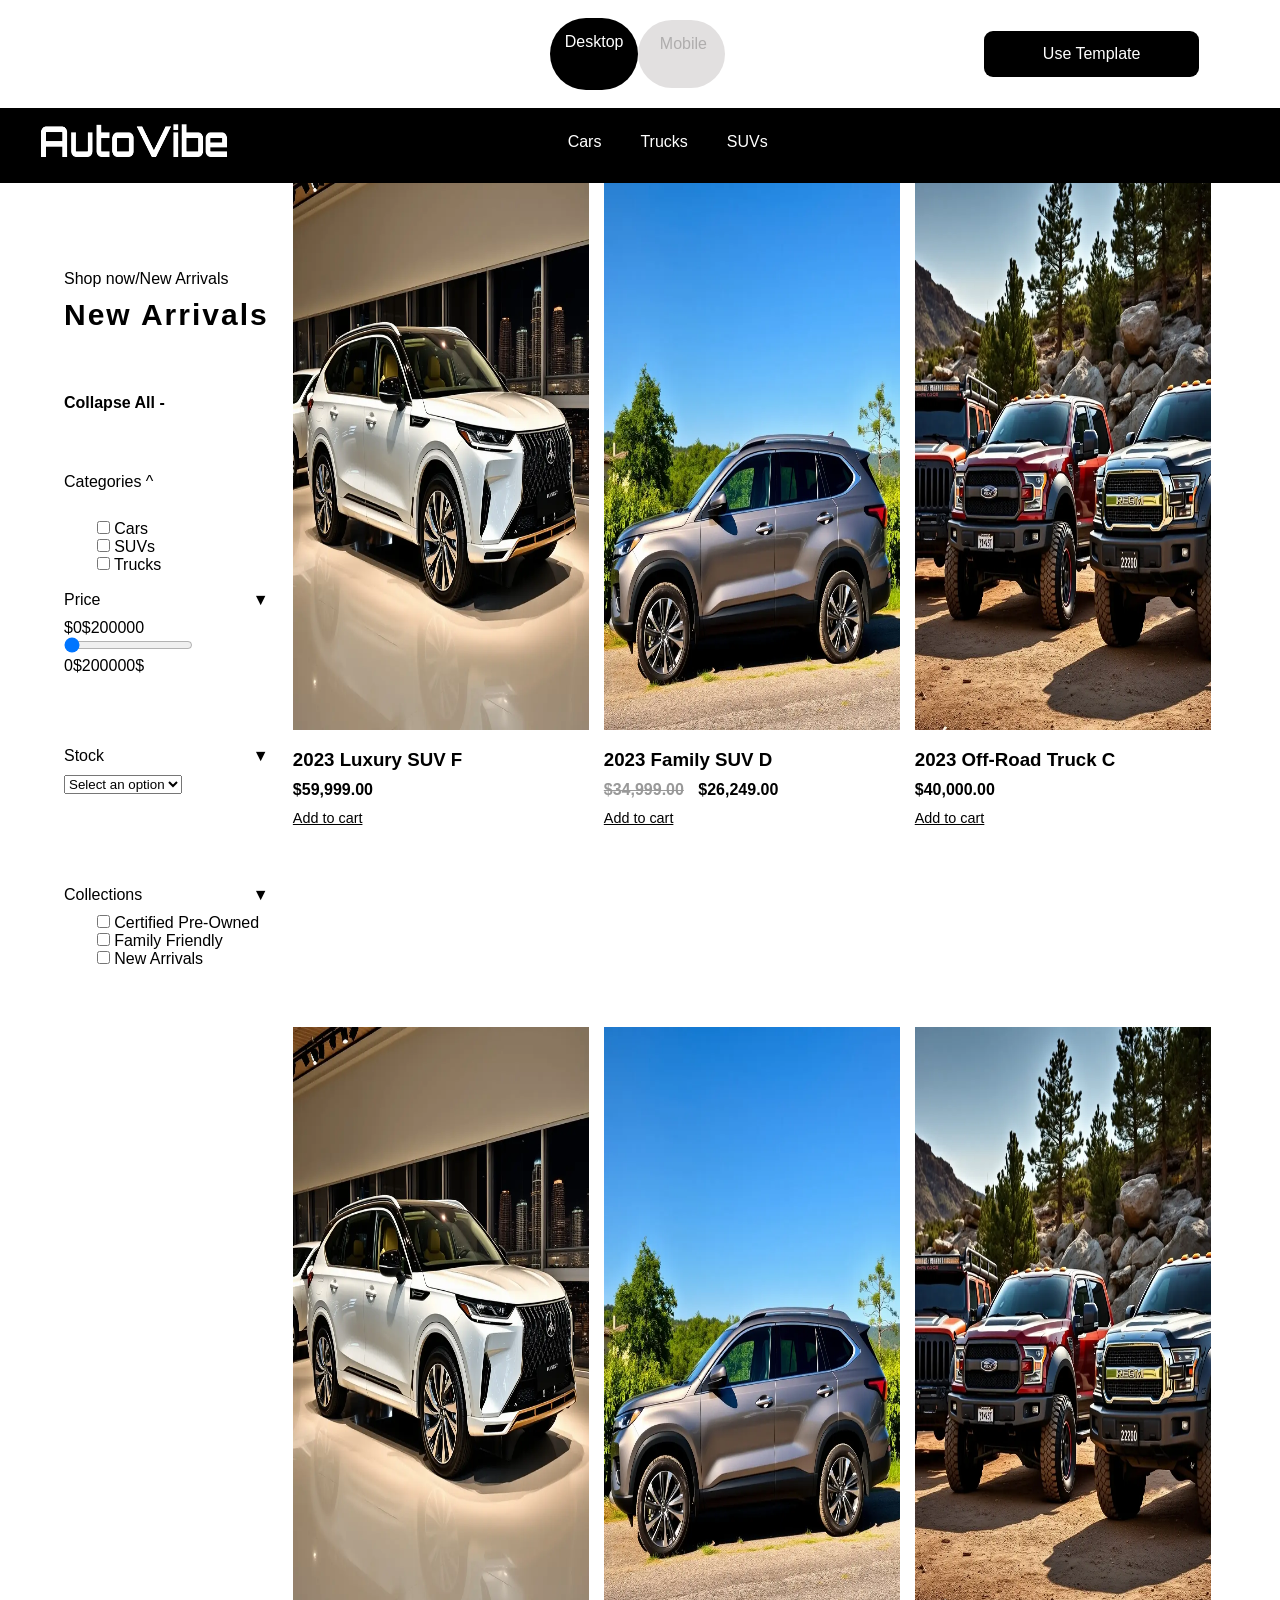
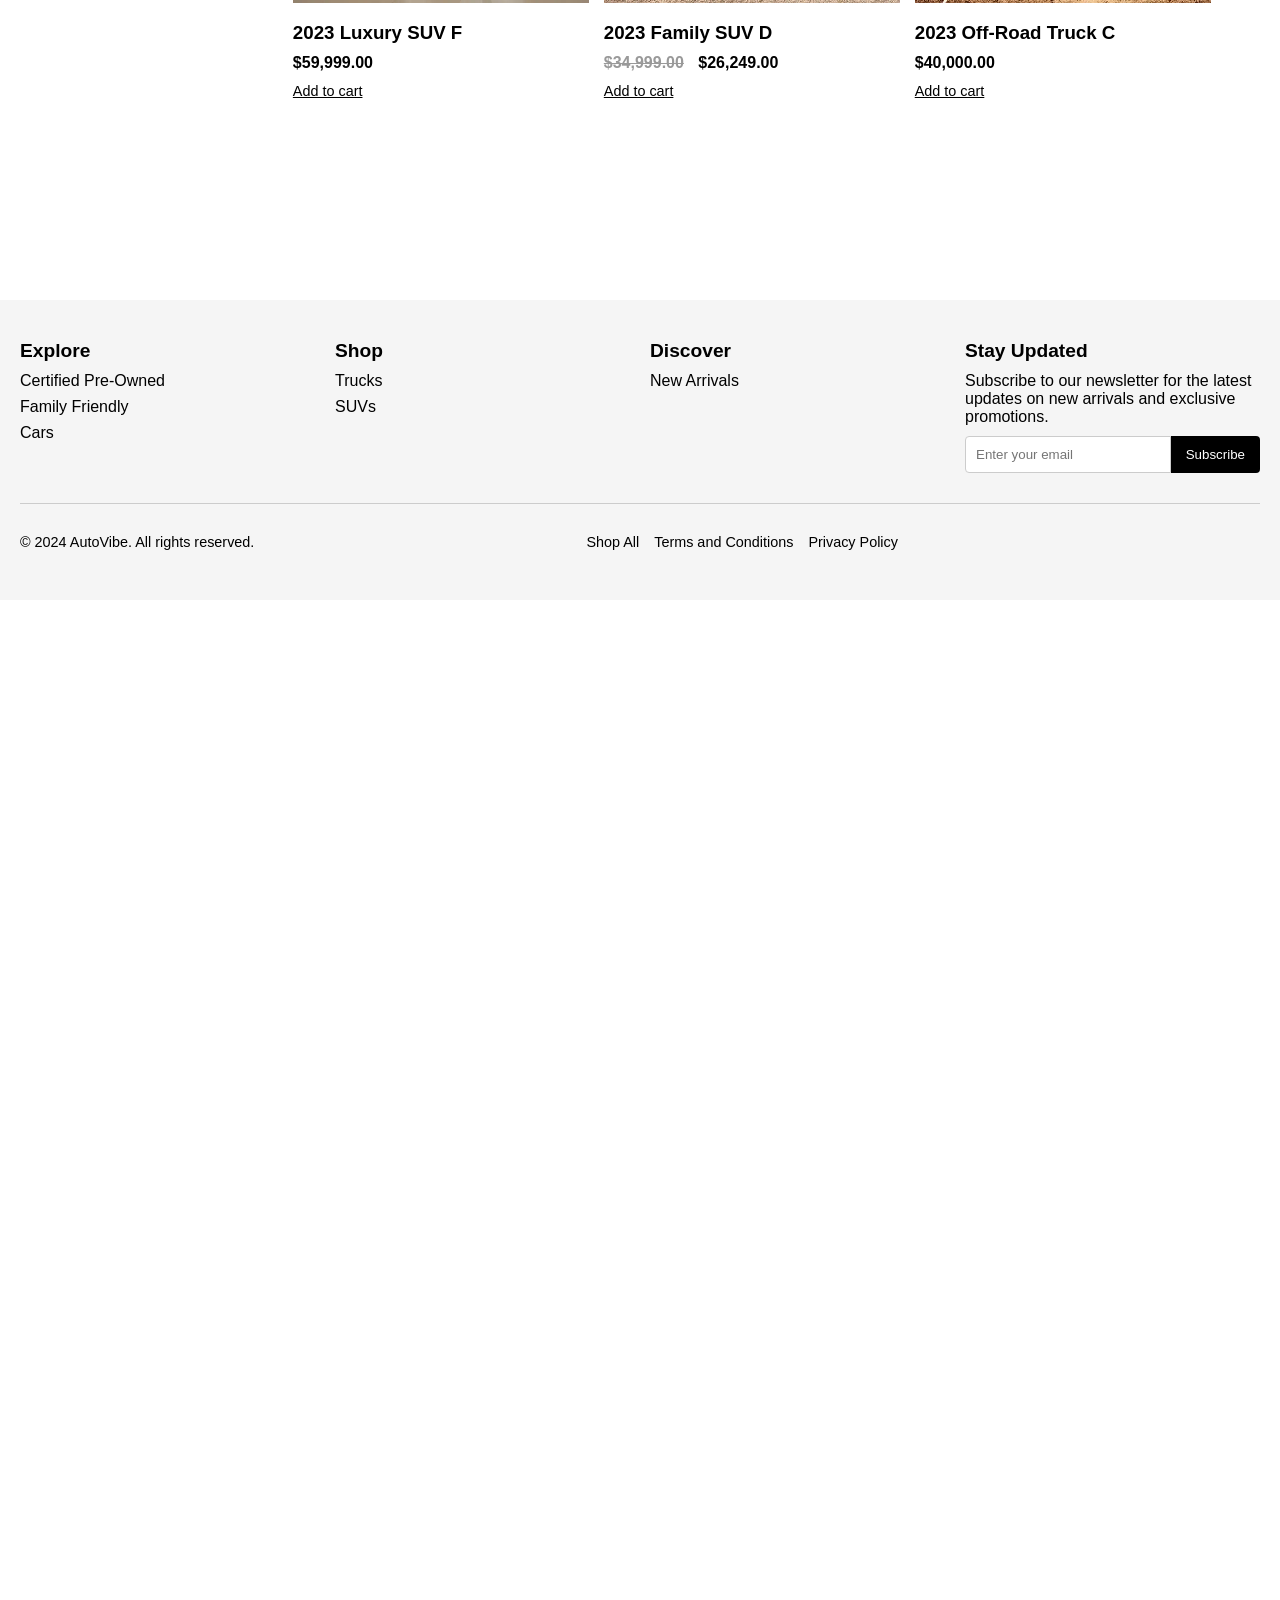
<file: BuyNow.html>
<!DOCTYPE html>
<html lang="en">
<head>
    <meta charset="UTF-8">
    <meta name="viewport" content="width=device-width, initial-scale=1.0">
    <title>Buy Now !</title>
    <link rel="stylesheet" href="styles.css">
</head>
<body>
    <div id="stay"><img src="Images/logo.svg" alt="logo"  id="pic"></div> 
    <div class="header1">
   
        <div class="desktop">Desktop</div>
      <div class="mobile">Mobile</div>
    <div class="header3">
      <p>Use Template</p>
    </div> 
    </div>

    <div class="navbar" id="stay">
        <img src="Images/logo_4sHit9ht.webp" alt="" id="logo1">
        <nav>
          <a href="cars.html" id="link1">Cars</a>
          <a href="Trucks.html" id="link1">Trucks</a>
          <a href="SUVs.html" id="link1">SUVs</a>
    
        </nav>
       </div>
      <div class="sidenav">
        <p>Shop now/New Arrivals</p>
        <h2>New Arrivals</h2>
        <h4>Collapse All -</h4>
        <p id="check">Categories ^</p>
        <div class="checkboxes">
          <label class="cl"><input type="checkbox" /> Cars</label><br />
          <label><input type="checkbox"  /> SUVs</label><br />
          <label><input type="checkbox"  /> Trucks</label>
        </div>
        <div class="filter-group">
          <div class="filter-title">Price <span class="arrow">&#x25BC;</span></div>
          <div class="price-range">
            <div class="range-labels">
              <span>$0</span><span>$200000</span>
            </div>
            <input type="range" min="0" max="200000" value="0">
            
            <div class="range-values">
              <span>0$</span><span>200000$</span>
            </div>
          </div>
          <div class="filter-group">
            <div class="filter-title">Stock <span class="arrow">&#x25BC;</span></div>
            <select class="dropdown">
              <option>Select an option</option>
              <option>In Stock</option>
              <option>Out of Stock</option>
            </select>
          </div>
          <div class="filter-group">
            <div class="filter-title">Collections <span class="arrow">&#x25BC;</span></div>
            <div class="checkboxes">
              <label><input type="checkbox" /> Certified Pre-Owned</label><br />
              <label><input type="checkbox" /> Family Friendly</label><br />
              <label><input type="checkbox" /> New Arrivals</label>
            </div>
          </div>
        </div>
          <!-- Add price filters here -->
        </div>
      </div>
    </div>
      </div>
      </div>


       </div>
       <div class="mainstuff">
        <div class="collections-grid">
          <div class="collection-card">
            <img src="Images\tenweb_media_IEe6ara9.webp" alt="Luxury SUV">
            <h3>2023 Luxury SUV F</h3>
            <p class="price">$59,999.00</p>
            <a href="#" class="add-to-cart">Add to cart</a>
          </div>
    
          <div class="collection-card">
            <div class="sale-badge">Sale!</div>
            <img src="Images\tenweb_media_R40Prck6.webp" alt="Family SUV">
            <h3>2023 Family SUV D</h3>
            <p class="price"><span class="old-price">$34,999.00</span> $26,249.00</p>
            <a href="#" class="add-to-cart">Add to cart</a>
          </div>
    
          <div class="collection-card">
            <img src="Images\tenweb_media_G83FBlWl.webp" alt="Off-Road Truck">
            <h3>2023 Off-Road Truck C</h3>
            <p class="price">$40,000.00</p>
            <a href="#" class="add-to-cart">Add to cart</a>
          </div>
        </div>
        <div class="collections-grid">
          <div class="collection-card">
            <img src="Images\tenweb_media_IEe6ara9.webp" alt="Luxury SUV">
            <h3>2023 Luxury SUV F</h3>
            <p class="price">$59,999.00</p>
            <a href="#" class="add-to-cart">Add to cart</a>
          </div>
    
          <div class="collection-card">
            <div class="sale-badge">Sale!</div>
            <img src="Images\tenweb_media_R40Prck6.webp" alt="Family SUV">
            <h3>2023 Family SUV D</h3>
            <p class="price"><span class="old-price">$34,999.00</span> $26,249.00</p>
            <a href="#" class="add-to-cart">Add to cart</a>
          </div>
    
          <div class="collection-card">
            <img src="Images\tenweb_media_G83FBlWl.webp" alt="Off-Road Truck">
            <h3>2023 Off-Road Truck C</h3>
            <p class="price">$40,000.00</p>
            <a href="#" class="add-to-cart">Add to cart</a>
          </div>
        </div>
       </div>
       <div class="footer">

        <div class="footer-content">
          <div class="footer-section">
            <h4>Explore</h4>
            <ul>
              <li><a href="#">Certified Pre-Owned</a></li>
              <li><a href="#">Family Friendly</a></li>
              <li><a href="#">Cars</a></li>
            </ul>
          </div>
  
          <div class="footer-section">
            <h4>Shop</h4>
            <ul>
              <li><a href="#">Trucks</a></li>
              <li><a href="#">SUVs</a></li>
            </ul>
          </div>
  
          <div class="footer-section">
            <h4>Discover</h4>
            <ul>
              <li><a href="#">New Arrivals</a></li>
            </ul>
          </div>
  
          <div class="footer-section">
            <h4>Stay Updated</h4>
            <p>Subscribe to our newsletter for the latest updates on new arrivals and exclusive promotions.</p>
            <form class="subscribe-form">
              <input type="email" placeholder="Enter your email">
              <button type="submit">Subscribe</button>
            </form>
          </div>
        </div>
  
        <hr>
  
        <div class="footer-bottom">
          <p>© 2024 AutoVibe. All rights reserved.</p>
          <div class="footer-links">
            <a href="#">Shop All</a>
            <a href="#">Terms and Conditions</a>
            <a href="#">Privacy Policy</a>
          </div>
          <div class="footer-socials">
            <a href="#"></a>
            <a href="#"></a>
            <a href="#"></a>
          </div>
  
        </div>
  
  
      </div>
</body>
</html>
</file>
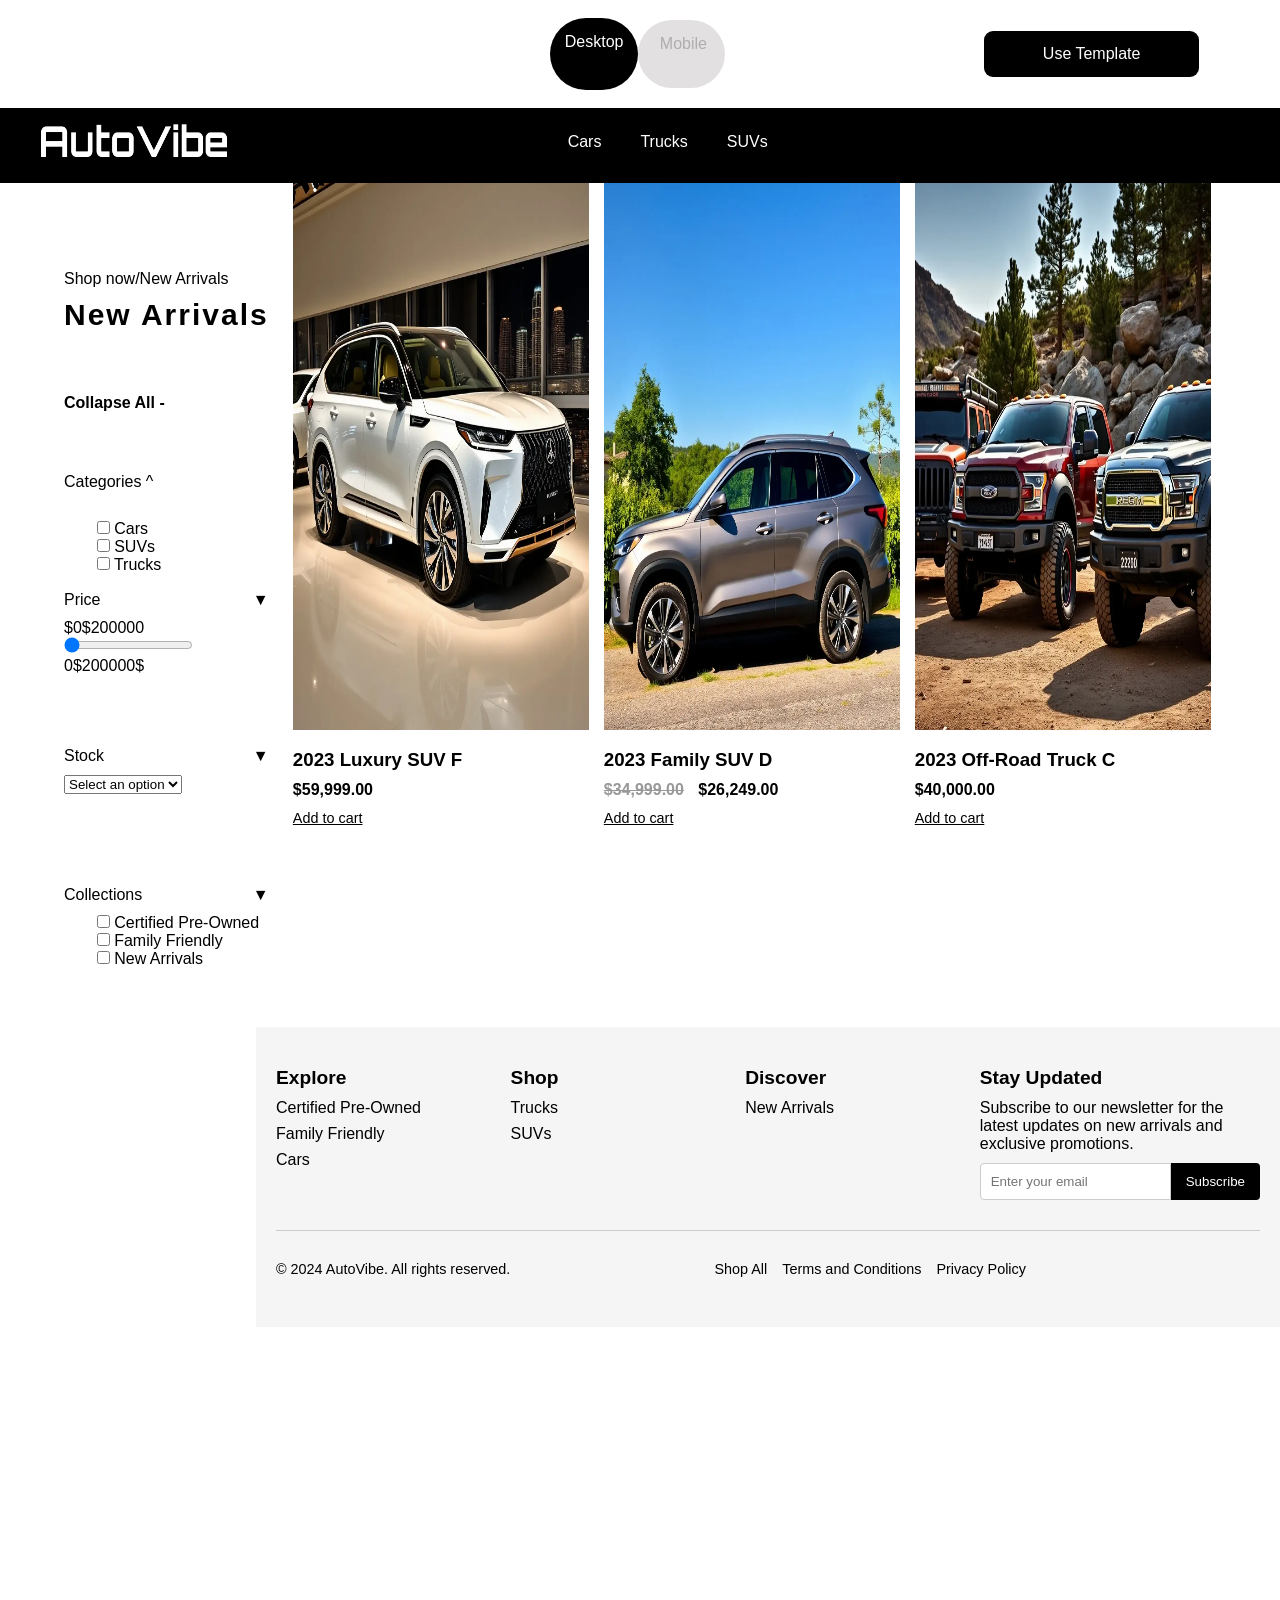
<file: cars.html>
<!DOCTYPE html>
<html lang="en">
<head>
    <meta charset="UTF-8">
    <meta name="viewport" content="width=device-width, initial-scale=1.0">
    <title>Cars</title>
    <link rel="stylesheet" href="styles.css">
</head>
<body>
    
        <div id="stay"><img src="Images/logo.svg" alt="logo"  id="pic"></div> 
    <div class="header1">
   
        <div class="desktop">Desktop</div>
      <div class="mobile">Mobile</div>
    <div class="header3">
      <p>Use Template</p>
    </div> 
    </div>

    <div class="navbar" id="stay">
        <img src="Images/logo_4sHit9ht.webp" alt="" id="logo1">
        <nav>
          <a href="cars.html" id="link1">Cars</a>
          <a href="Trucks.html" id="link1">Trucks</a>
          <a href="SUVs.html" id="link1">SUVs</a>
    
        </nav>
       </div>
       <div class="sidenav">
        <p>Shop now/New Arrivals</p>
        <h2>New Arrivals</h2>
        <h4>Collapse All -</h4>
        <p id="check">Categories ^</p>
        <div class="checkboxes">
          <label class="cl"><input type="checkbox" /> Cars</label><br />
          <label><input type="checkbox"  /> SUVs</label><br />
          <label><input type="checkbox"  /> Trucks</label>
        </div>
        <div class="filter-group">
          <div class="filter-title">Price <span class="arrow">&#x25BC;</span></div>
          <div class="price-range">
            <div class="range-labels">
              <span>$0</span><span>$200000</span>
            </div>
            <input type="range" min="0" max="200000" value="0">
            
            <div class="range-values">
              <span>0$</span><span>200000$</span>
            </div>
          </div>
          <div class="filter-group">
            <div class="filter-title">Stock <span class="arrow">&#x25BC;</span></div>
            <select class="dropdown">
              <option>Select an option</option>
              <option>In Stock</option>
              <option>Out of Stock</option>
            </select>
          </div>
          <div class="filter-group">
            <div class="filter-title">Collections <span class="arrow">&#x25BC;</span></div>
            <div class="checkboxes">
              <label><input type="checkbox" /> Certified Pre-Owned</label><br />
              <label><input type="checkbox" /> Family Friendly</label><br />
              <label><input type="checkbox" /> New Arrivals</label>
            </div>
          </div>
        </div>
          <!-- Add price filters here -->
        </div>
      </div>
    </div>
       <div class="mainstuff">
        <div class="collections-grid">
          <div class="collection-card">
            <img src="Images\tenweb_media_IEe6ara9.webp" alt="Luxury SUV">
            <h3>2023 Luxury SUV F</h3>
            <p class="price">$59,999.00</p>
            <a href="#" class="add-to-cart">Add to cart</a>
          </div>
    
          <div class="collection-card">
            <div class="sale-badge">Sale!</div>
            <img src="Images\tenweb_media_R40Prck6.webp" alt="Family SUV">
            <h3>2023 Family SUV D</h3>
            <p class="price"><span class="old-price">$34,999.00</span> $26,249.00</p>
            <a href="#" class="add-to-cart">Add to cart</a>
          </div>
    
          <div class="collection-card">
            <img src="Images\tenweb_media_G83FBlWl.webp" alt="Off-Road Truck">
            <h3>2023 Off-Road Truck C</h3>
            <p class="price">$40,000.00</p>
            <a href="#" class="add-to-cart">Add to cart</a>
          </div>
        </div>
        
       <div class="footer">

        <div class="footer-content">
          <div class="footer-section">
            <h4>Explore</h4>
            <ul>
              <li><a href="#">Certified Pre-Owned</a></li>
              <li><a href="#">Family Friendly</a></li>
              <li><a href="#">Cars</a></li>
            </ul>
          </div>
  
          <div class="footer-section">
            <h4>Shop</h4>
            <ul>
              <li><a href="#">Trucks</a></li>
              <li><a href="#">SUVs</a></li>
            </ul>
          </div>
  
          <div class="footer-section">
            <h4>Discover</h4>
            <ul>
              <li><a href="#">New Arrivals</a></li>
            </ul>
          </div>
  
          <div class="footer-section">
            <h4>Stay Updated</h4>
            <p>Subscribe to our newsletter for the latest updates on new arrivals and exclusive promotions.</p>
            <form class="subscribe-form">
              <input type="email" placeholder="Enter your email">
              <button type="submit">Subscribe</button>
            </form>
          </div>
        </div>
  
        <hr>
  
        <div class="footer-bottom">
          <p>© 2024 AutoVibe. All rights reserved.</p>
          <div class="footer-links">
            <a href="#">Shop All</a>
            <a href="#">Terms and Conditions</a>
            <a href="#">Privacy Policy</a>
          </div>
          <div class="footer-socials">
            <a href="#"></a>
            <a href="#"></a>
            <a href="#"></a>
          </div>
  
        </div>
  
  
      </div>
    </div>
</body>
</html>
</file>
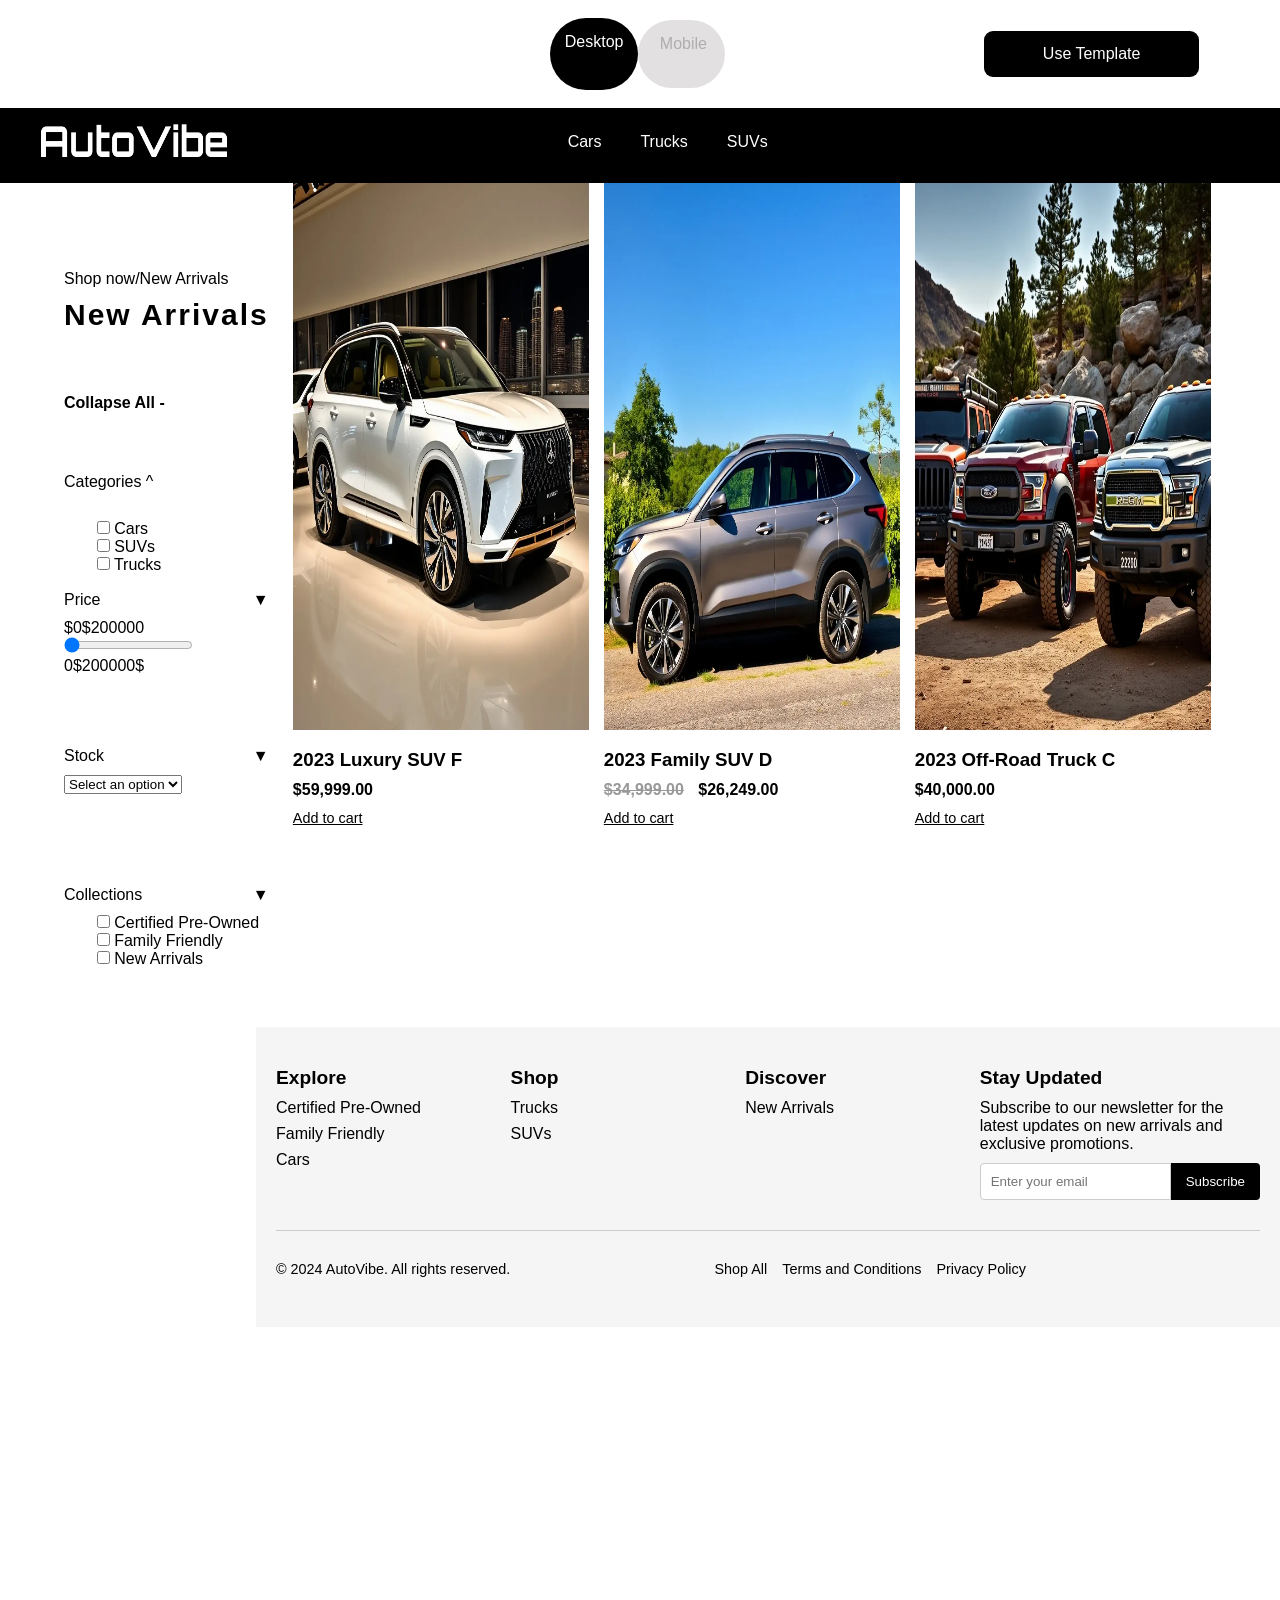
<file: SUVs.html>
<!DOCTYPE html>
<html lang="en">
<head>
    <meta charset="UTF-8">
    <meta name="viewport" content="width=device-width, initial-scale=1.0">
    <title>SUVs</title>
    <link rel="stylesheet" href="styles.css">
</head>
<body>
    <div id="stay"><img src="Images/logo.svg" alt="logo"  id="pic"></div> 
    <div class="header1">
   
        <div class="desktop">Desktop</div>
      <div class="mobile">Mobile</div>
    <div class="header3">
      <p>Use Template</p>
    </div> 
    </div>

    <div class="navbar" id="stay">
        <img src="Images/logo_4sHit9ht.webp" alt="" id="logo1">
        <nav>
          <a href="cars.html" id="link1">Cars</a>
          <a href="Trucks.html" id="link1">Trucks</a>
          <a href="SUVs.html" id="link1">SUVs</a>
    
        </nav>
       </div>
       <div class="sidenav">
        <p>Shop now/New Arrivals</p>
        <h2>New Arrivals</h2>
        <h4>Collapse All -</h4>
        <p id="check">Categories ^</p>
        <div class="checkboxes">
          <label class="cl"><input type="checkbox" /> Cars</label><br />
          <label><input type="checkbox"  /> SUVs</label><br />
          <label><input type="checkbox"  /> Trucks</label>
        </div>
        <div class="filter-group">
          <div class="filter-title">Price <span class="arrow">&#x25BC;</span></div>
          <div class="price-range">
            <div class="range-labels">
              <span>$0</span><span>$200000</span>
            </div>
            <input type="range" min="0" max="200000" value="0">
            
            <div class="range-values">
              <span>0$</span><span>200000$</span>
            </div>
          </div>
          <div class="filter-group">
            <div class="filter-title">Stock <span class="arrow">&#x25BC;</span></div>
            <select class="dropdown">
              <option>Select an option</option>
              <option>In Stock</option>
              <option>Out of Stock</option>
            </select>
          </div>
          <div class="filter-group">
            <div class="filter-title">Collections <span class="arrow">&#x25BC;</span></div>
            <div class="checkboxes">
              <label><input type="checkbox" /> Certified Pre-Owned</label><br />
              <label><input type="checkbox" /> Family Friendly</label><br />
              <label><input type="checkbox" /> New Arrivals</label>
            </div>
          </div>
        </div>
          <!-- Add price filters here -->
        </div>
      </div>
    </div>
       <div class="mainstuff">
        <div class="collections-grid">
          <div class="collection-card">
            <img src="Images\tenweb_media_IEe6ara9.webp" alt="Luxury SUV">
            <h3>2023 Luxury SUV F</h3>
            <p class="price">$59,999.00</p>
            <a href="#" class="add-to-cart">Add to cart</a>
          </div>
    
          <div class="collection-card">
            <div class="sale-badge">Sale!</div>
            <img src="Images\tenweb_media_R40Prck6.webp" alt="Family SUV">
            <h3>2023 Family SUV D</h3>
            <p class="price"><span class="old-price">$34,999.00</span> $26,249.00</p>
            <a href="#" class="add-to-cart">Add to cart</a>
          </div>
    
          <div class="collection-card">
            <img src="Images\tenweb_media_G83FBlWl.webp" alt="Off-Road Truck">
            <h3>2023 Off-Road Truck C</h3>
            <p class="price">$40,000.00</p>
            <a href="#" class="add-to-cart">Add to cart</a>
          </div>
        </div>
        
       <div class="footer">

        <div class="footer-content">
          <div class="footer-section">
            <h4>Explore</h4>
            <ul>
              <li><a href="#">Certified Pre-Owned</a></li>
              <li><a href="#">Family Friendly</a></li>
              <li><a href="#">Cars</a></li>
            </ul>
          </div>
  
          <div class="footer-section">
            <h4>Shop</h4>
            <ul>
              <li><a href="#">Trucks</a></li>
              <li><a href="#">SUVs</a></li>
            </ul>
          </div>
  
          <div class="footer-section">
            <h4>Discover</h4>
            <ul>
              <li><a href="#">New Arrivals</a></li>
            </ul>
          </div>
  
          <div class="footer-section">
            <h4>Stay Updated</h4>
            <p>Subscribe to our newsletter for the latest updates on new arrivals and exclusive promotions.</p>
            <form class="subscribe-form">
              <input type="email" placeholder="Enter your email">
              <button type="submit">Subscribe</button>
            </form>
          </div>
        </div>
  
        <hr>
  
        <div class="footer-bottom">
          <p>© 2024 AutoVibe. All rights reserved.</p>
          <div class="footer-links">
            <a href="#">Shop All</a>
            <a href="#">Terms and Conditions</a>
            <a href="#">Privacy Policy</a>
          </div>
          <div class="footer-socials">
            <a href="#"></a>
            <a href="#"></a>
            <a href="#"></a>
          </div>
  
        </div>
  
  
      </div>
</body>
</html>
</file>
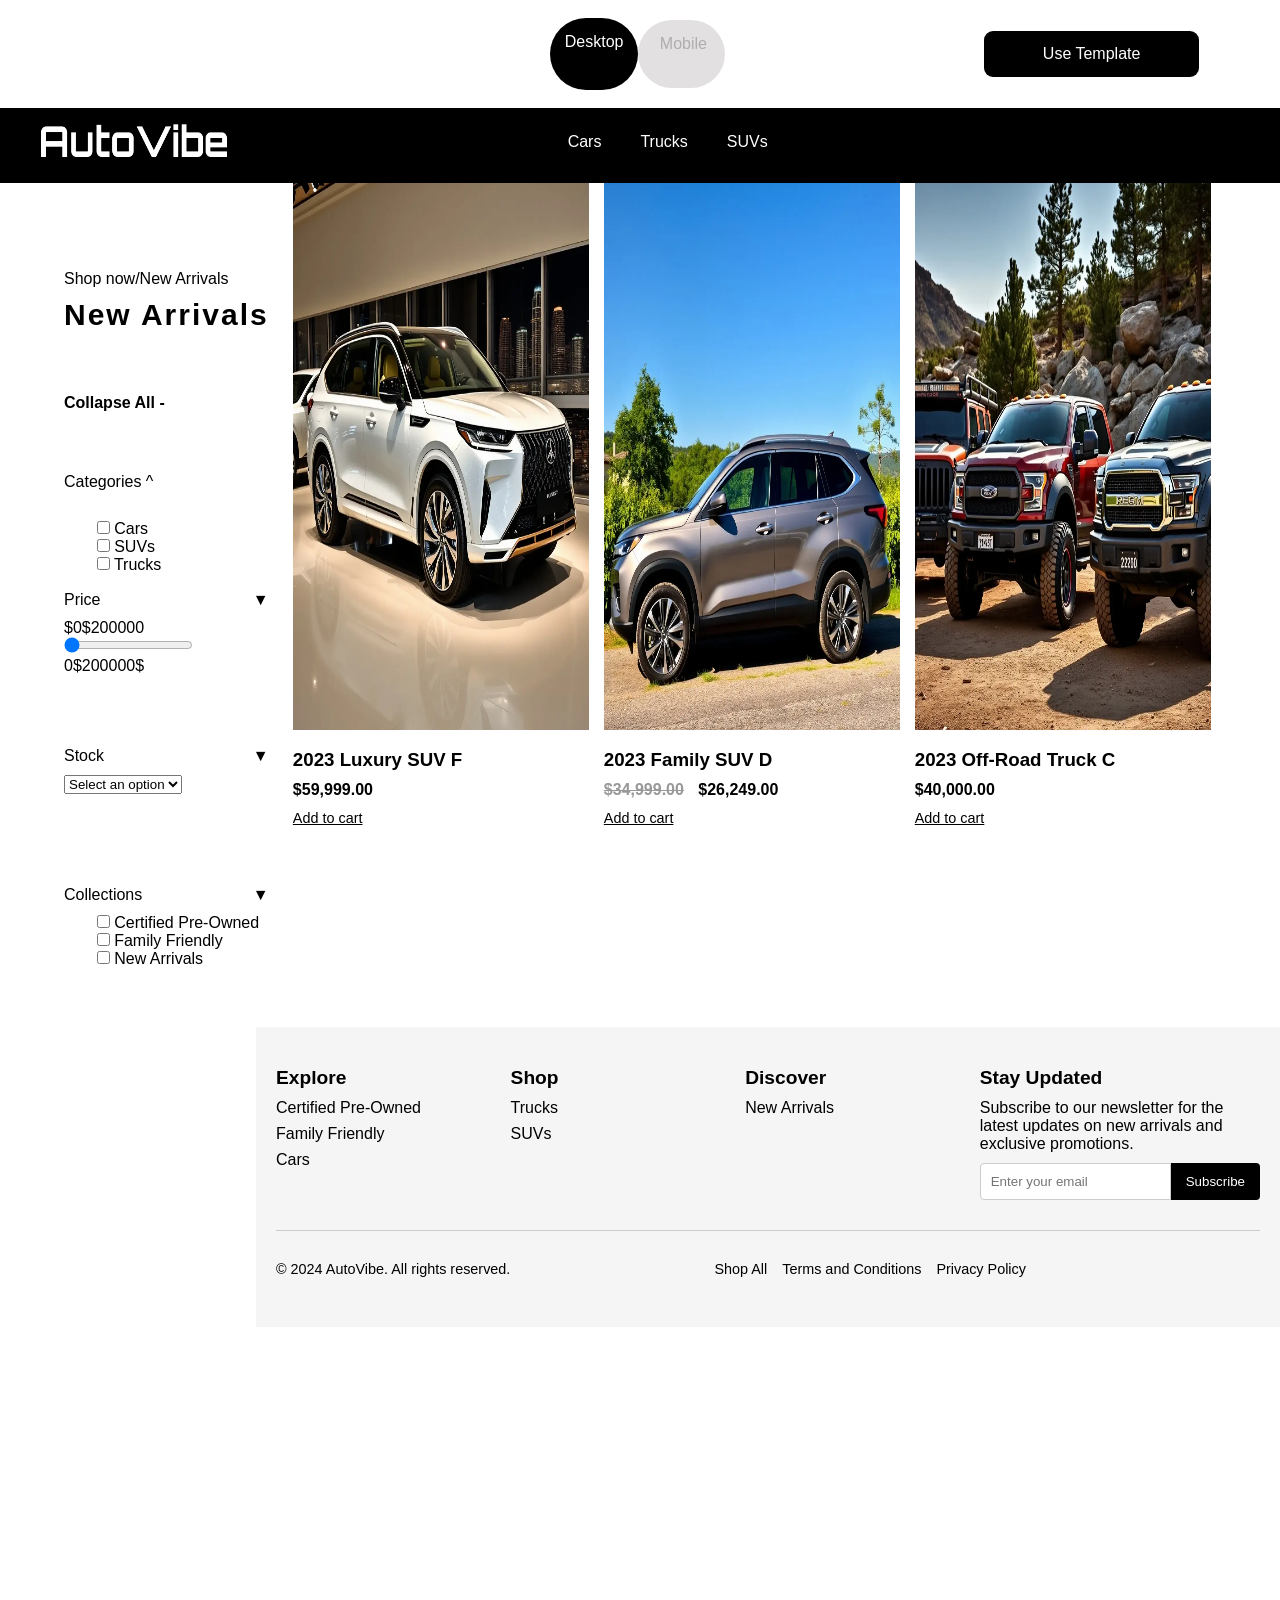
<file: Trucks.html>
<!DOCTYPE html>
<html lang="en">
<head>
    <meta charset="UTF-8">
    <meta name="viewport" content="width=device-width, initial-scale=1.0">
    <title>Trucks</title>
    <link rel="stylesheet" href="styles.css">
</head>
<body>
    <div id="stay"><img src="Images/logo.svg" alt="logo"  id="pic"></div> 
    <div class="header1">
   
        <div class="desktop">Desktop</div>
      <div class="mobile">Mobile</div>
    <div class="header3">
      <p>Use Template</p>
    </div> 
    </div>

    <div class="navbar" id="stay">
        <img src="Images/logo_4sHit9ht.webp" alt="" id="logo1">
        <nav>
          <a href="cars.html" id="link1">Cars</a>
          <a href="Trucks.html" id="link1">Trucks</a>
          <a href="SUVs.html" id="link1">SUVs</a>
    
        </nav>
       </div>
       <div class="sidenav">
        <p>Shop now/New Arrivals</p>
        <h2>New Arrivals</h2>
        <h4>Collapse All -</h4>
        <p id="check">Categories ^</p>
        <div class="checkboxes">
          <label class="cl"><input type="checkbox" /> Cars</label><br />
          <label><input type="checkbox"  /> SUVs</label><br />
          <label><input type="checkbox"  /> Trucks</label>
        </div>
        <div class="filter-group">
          <div class="filter-title">Price <span class="arrow">&#x25BC;</span></div>
          <div class="price-range">
            <div class="range-labels">
              <span>$0</span><span>$200000</span>
            </div>
            <input type="range" min="0" max="200000" value="0">
            
            <div class="range-values">
              <span>0$</span><span>200000$</span>
            </div>
          </div>
          <div class="filter-group">
            <div class="filter-title">Stock <span class="arrow">&#x25BC;</span></div>
            <select class="dropdown">
              <option>Select an option</option>
              <option>In Stock</option>
              <option>Out of Stock</option>
            </select>
          </div>
          <div class="filter-group">
            <div class="filter-title">Collections <span class="arrow">&#x25BC;</span></div>
            <div class="checkboxes">
              <label><input type="checkbox" /> Certified Pre-Owned</label><br />
              <label><input type="checkbox" /> Family Friendly</label><br />
              <label><input type="checkbox" /> New Arrivals</label>
            </div>
          </div>
        </div>
          <!-- Add price filters here -->
        </div>
      </div>
    </div>
       <div class="mainstuff">
        <div class="collections-grid">
          <div class="collection-card">
            <img src="Images\tenweb_media_IEe6ara9.webp" alt="Luxury SUV">
            <h3>2023 Luxury SUV F</h3>
            <p class="price">$59,999.00</p>
            <a href="#" class="add-to-cart">Add to cart</a>
          </div>
    
          <div class="collection-card">
            <div class="sale-badge">Sale!</div>
            <img src="Images\tenweb_media_R40Prck6.webp" alt="Family SUV">
            <h3>2023 Family SUV D</h3>
            <p class="price"><span class="old-price">$34,999.00</span> $26,249.00</p>
            <a href="#" class="add-to-cart">Add to cart</a>
          </div>
    
          <div class="collection-card">
            <img src="Images\tenweb_media_G83FBlWl.webp" alt="Off-Road Truck">
            <h3>2023 Off-Road Truck C</h3>
            <p class="price">$40,000.00</p>
            <a href="#" class="add-to-cart">Add to cart</a>
          </div>
        </div>
      
       <div class="footer">

        <div class="footer-content">
          <div class="footer-section">
            <h4>Explore</h4>
            <ul>
              <li><a href="#">Certified Pre-Owned</a></li>
              <li><a href="#">Family Friendly</a></li>
              <li><a href="#">Cars</a></li>
            </ul>
          </div>
  
          <div class="footer-section">
            <h4>Shop</h4>
            <ul>
              <li><a href="#">Trucks</a></li>
              <li><a href="#">SUVs</a></li>
            </ul>
          </div>
  
          <div class="footer-section">
            <h4>Discover</h4>
            <ul>
              <li><a href="#">New Arrivals</a></li>
            </ul>
          </div>
  
          <div class="footer-section">
            <h4>Stay Updated</h4>
            <p>Subscribe to our newsletter for the latest updates on new arrivals and exclusive promotions.</p>
            <form class="subscribe-form">
              <input type="email" placeholder="Enter your email">
              <button type="submit">Subscribe</button>
            </form>
          </div>
        </div>
  
        <hr>
  
        <div class="footer-bottom">
          <p>© 2024 AutoVibe. All rights reserved.</p>
          <div class="footer-links">
            <a href="#">Shop All</a>
            <a href="#">Terms and Conditions</a>
            <a href="#">Privacy Policy</a>
          </div>
          <div class="footer-socials">
            <a href="#"></a>
            <a href="#"></a>
            <a href="#"></a>
          </div>
  
        </div>
  
  
      </div>
</body>
</html>
</file>
<file: styles.css>
* {
    margin: 0;
    padding: 0;
    box-sizing: border-box;
    
  }
  
  body {
    font-family: 'Poppins', sans-serif;
    height: 500vh;
    width: 100%;
  }
  .middle{
    width: 100%;
  }
  .header1{
    height: 12vh;
    width: 100%;
    background-color: white;
    display: flex;
    align-items: center;
    padding-left: 43%;
    position: fixed;
    z-index: 1000;
  }
  .header3{
    background-color: black;
    color: white;
    padding-left: 8%;
    padding-right: 8%;
    padding-top: 2%;
    padding-bottom: 1.9%;
    margin-left: 35.5%;
    border-radius: 9px;
  }
  #pic{
    z-index: 1000;
   width: 8.5vw;
   margin-top: 1.7%;
   margin-left: 6.8%;
   position: fixed;
  }
  .desktop{
      height:8vh;
      width: 12%;
      background-color: black;
      color: white;
      text-align: center;
      padding-top:2%;
       border-radius: 40px;
  }
  .mobile{
    height: 7.5vh;
    width: 12%;
    color: rgb(175, 173, 173);
    background-color: rgb(226, 224, 224);
    padding-top: 2%;
    padding-left: 3%;
    border-radius: 40px;
  }
  /* ===== HEADER ===== */
  .navbar{
    position: absolute;
    width: 100%;
    height: 75px;
    background-color: #000;
    top: 12%;
    z-index: 100;
    display: flex;
    position: fixed;
  }
  #pic1{
    width: 100%;
  }
#logo1{
  margin-top: 0.5%;
  margin-left: 3%;
  width: 15%;
  height: 70%;
}
nav {
 padding-top: 2%;
 padding-left: 25%;
 width: 70%;
}
#link1{
  text-decoration: none;
  color: white;
  padding: 3%;
}
.wording{
  position: absolute;
  z-index: 100;
  color: #f1f1f1;
  top: 15%;
  left: 3%;
}
.wording h1{
  font-size: 52px;
  margin-bottom: 5%;
}
.wording button{
  margin-top: 20%;
  width: 25%;
  height: 6vh;
}
  /* ===== CATEGORIES SECTION ===== */
  #picC{
    width: 100%;
    height: 90vh;
  }
  .mySwiper{
   padding-top: 4%;
    padding-bottom: 15%;
   
    
  }
  .btn{
    border: 2px solid #000;
  background-color: white;
  text-decoration: none;
  height: 8vh;
  
  color: #000;
  
  
  }
  #swipe{
    display: flex;
    justify-content: center;
    align-items: stretch;
    gap: 20px;
    padding: 50px;

  }
.categories {
  display: flex;
  gap: 20px;
  padding: 50px;
  
}
.catalogue1{
  text-align: center;
  margin-top: 5%;
  letter-spacing: 1.5px;
}

.catalogue__text {
  position: absolute;
}

.category-card {
 
  min-height: 400px;
  background-size: cover;
  
  border-radius: 8px;
  position: absolute;
  overflow: hidden;
  display: flex;
  align-items: center;
  justify-content: center;
}

.category-card .overlay {
  
  color: white;
  padding: 20px;
  text-align: center;
  border-radius: 8px;
  position: absolute;
}
#pic3{
  height: 80vh;
}
.category-card h2 {
  font-size: 2rem;
  margin-bottom: 30px;
}

.category-card .btn {
  background: #fff;
  color: #252424;
  padding: 10px 20px;
  text-decoration: none;
  
  border-radius: 5px;
  transition: background 0.3s ease;
}

.category-card .btn:hover {
  background: #f1f1f1;
  cursor: pointer;
}
.mySwiper2{
  height: 88vh;
  background-color: green;
  width: 100%;
}

 /* ===== COLLECTIONS SECTION ===== */
 .collections1 {
  height: 115vh;
  margin-bottom: 6%;
}


.collections-header h2 {
  font-size: 2.5rem;
  margin-bottom: 2%;
  margin-left: 3.6%;
}

.collections-header p {
  font-size: 1rem;
  color: #555;
  margin-left: 3.6%;
  margin-bottom: 5.5%;
}

.btn-outline {
  border: 2px solid #000;
  margin-top: -8%;
  text-decoration: none;
  padding-left: 3.5%;
  color: #000;
  position: absolute;
  margin-left: 87%;
}

.btn-outline:hover {
  background: #000;
  color: #fff;
  font-weight: lighter;
}

/* .collections1 button{
  padding-left: 9%;
} */

.collection-card {
  background: #fff;
  border-radius: 8px;
  width: 30%;
  height: 84vh;
  
}
.sides{
  
  width: 100%;
 
}
.collection-card img {
  width: 100%;
  height: 64vh;
}

.collection-card h3 {
  margin: 15px 0 10px;
}
.collection-card:hover{
  border: 1.9px solid black;
}

.price {
  font-weight: bold;
  margin-bottom: 10px;
}
.collections-grid{
  display: flex;
  height: 97vh;
  gap: 1.5%;
  margin-left: 3.6%;
}
.old-price {
  text-decoration: line-through;
  color: #999;
  margin-right: 10px;
}

.add-to-cart {
  color: #000;
  text-decoration: underline;
  font-size: 0.9rem;
}

.sale-badge {
  
  top: 10px;
  left: 10px;
  background: #000;
  color: #fff;
  padding: 5px 20px;
  font-size: 0.999rem;
  position: absolute;
  width: 20%;
}
  
/* ===== RESPONSIVE ===== */
@media (max-width: 768px) {
  .collections-grid {
    /* flex-direction: column; */
    display: flex;
  }
}
/*===WHY===*/
.why{
  display: flex;
  gap: 9px;
  width: 100%;
  height: 50vh;
}
.heading{
  font-weight: 600;
  font-size: 40px;
  width: 100%;
  margin-top: 6.4%;
  margin-left: 12%;
}
.paragraph{
font-size: 18px;
opacity: 70%;
margin-left: 8%;
margin-top: 2.5%;
padding-left: 3%;

}
.paragraph p{
  line-height: 1.5;
}
/*===Random Picture===*/
#pic7{
  width: 96%;
  height: 100vh;
  margin-left: 2%;
  margin-bottom: 3%;
}
/*===PROMOTIONS===*/
.promotions{
  width: 100%;
  height: 79vh;
  background-color: #f0efef;
  padding: 2%;
  
}
.promo-section {
  display: flex;
  flex-wrap: wrap;
  justify-content: space-between;
  background-color: #2e2e2e;
  color: #fff;
  padding: 40px 20px;
  border-radius: 4px;
  overflow: hidden;
  width: 95%;
  align-items: center;
  margin-left: 2.5%;
}

.promo-text {
  flex: 1 1 400px;
  padding: 20px;
}

.promo-text h2 {
  font-size: 2.2em;
  margin-bottom: 15px;
}

.promo-text p {
  font-size: 1.1em;
  line-height: 1.6;
  margin-bottom: 30px;
}

.promo-buttons {
  display: flex;
  gap: 25px;
  margin-top: 14%;
  width: 84%;
  height: 7.5vh;
}

.btn-primary {
  padding: 12px 20px;
  background-color: #fff;
  color: #000;
  border: none;
  font-weight: bold;
  border-radius: 4px;
  cursor: pointer;
}

.btn-outline {
  padding: 12px 20px;
  background-color: transparent;
  color: #fff;
  border: 2px solid #fff;
  font-weight: bold;
  border-radius: 4px;
  cursor: pointer;
}

.btn-primary:hover,
.btn-outline:hover {
  opacity: 0.9;
}

.promo-image {
  flex: 1 1 400px;
  padding: 20px;
  text-align: center;
}

.promo-image img {
  max-width: 100%;
  height: auto;
  border-radius: 4px;
}

/*===FOOTER===*/
.footer {
  background-color: #f5f5f5;
  padding: 40px 20px;
  font-family: Arial, sans-serif;
  color: #000;
 
}

.footer-content {
  display: flex;
  flex-wrap: wrap;
  justify-content: space-between;
  gap: 20px;
  margin-bottom: 30px;
}

.footer-section {
  flex: 1 1 200px;
}

.footer-section h4 {
  font-size: 1.2em;
  margin-bottom: 10px;
}

.footer-section ul {
  list-style: none;
  padding: 0;
}

.footer-section ul li {
  margin-bottom: 8px;
}

.footer-section a {
  color: #000;
  text-decoration: none;
}

.footer-section a:hover {
  text-decoration:none;
  color: cyan;
}

.subscribe-form {
  display: flex;
  margin-top: 10px;
}

.subscribe-form input[type="email"] {
  padding: 10px;
  flex: 1;
  border: 1px solid #ccc;
  border-radius: 4px 0 0 4px;
}

.subscribe-form button {
  padding: 10px 15px;
  background-color: #000;
  color: #fff;
  border: none;
  border-radius: 0 4px 4px 0;
  cursor: pointer;
}

.subscribe-form button:hover {
  background-color: #333;
}

.footer-bottom {
  display: flex;
  flex-wrap: wrap;
  justify-content: space-between;
  align-items: center;
  font-size: 0.9em;
}

.footer-bottom p {
  margin: 10px 0;
}

.footer-links,
.footer-socials {
  display: flex;
  flex-wrap: wrap;
  gap: 15px;
}

.footer-links a,
.footer-socials a {
  color: #000;
  text-decoration: none;
}

.footer-links a:hover,
.footer-socials a:hover {
  text-decoration: none;
  color: cyan;
}

hr {
  margin: 20px 0;
  border: none;
  border-top: 1px solid #ccc;
}
 .mainstuff{
  
  padding-top: 12%;
} 
.header {
  background: #2c2c2c;
  color: #fff;
  padding: 10px 20px;
  font-size: 14px;
}

.container {
  padding: 20px;
  max-width: 300px;
}

h1 {
  margin-top: 0;
  font-size: 28px;
}

.sidebar {
  margin-top: 20px;
}

.collapse-header {
  font-weight: bold;
  margin-bottom: 10px;
}

.dash {
  margin-left: 5px;
}

.filter-group {
  margin-bottom: 20px;
}

.filter-title {
  font-weight: 500;
  margin-bottom: 10px;
  cursor: pointer;
}

.arrow {
  float: right;
}

.checkboxes label {
  font-weight: normal;
  cursor: pointer;
}
.mainstuff{
  width: 80%;
  margin-left: 20%;
}
.sidenav{
  position: absolute;
  z-index: 1000;
  top: 30%;
  left: 5%;
}
.sidenav h2{
  font-size: 30px;
  letter-spacing: 2px;
  margin-top: 5%;
  margin-bottom: 30%;
}
.sidenav h4{
margin-bottom: 30%;
}
.checkboxes{
  position: absolute;
  margin-left: 16%;
}
#check{
  margin-bottom: 14%;
}
.cl{
  margin-bottom: 6%;
}
.filter-group{
  padding-top: 35%;
}
</file>
